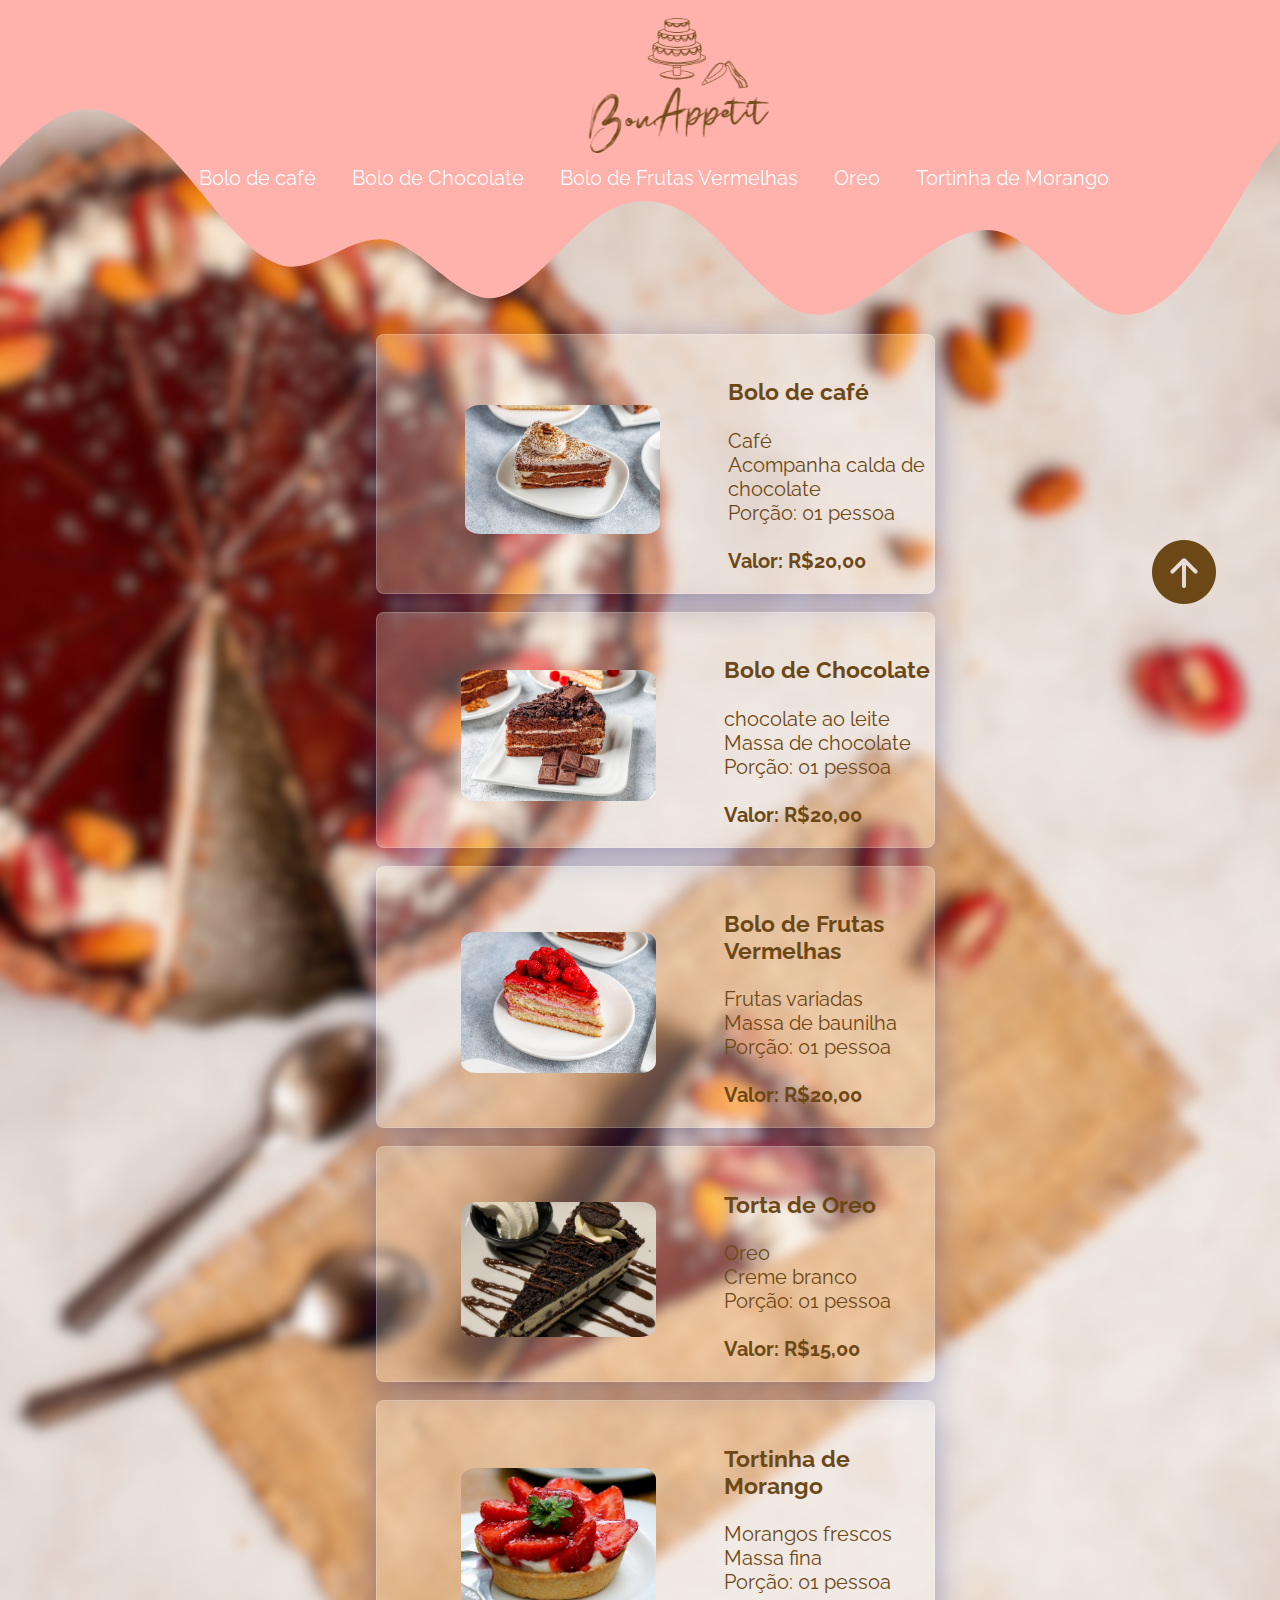
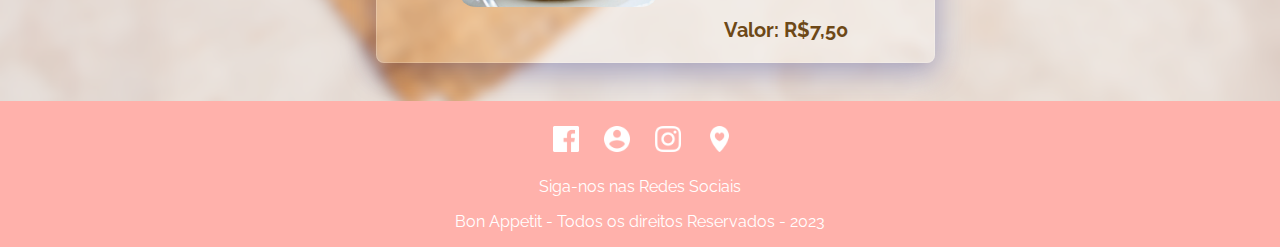
<file: index.html>
<!DOCTYPE html>
<html lang="en">
<head>
    <meta charset="UTF-8">
    <meta http-equiv="X-UA-Compatible" content="IE=edge">
    <meta name="viewport" content="width=device-width, initial-scale=1.0">
    <title>Bon Appetit</title>
    <link rel="icon" type="image/png" href="imagens/icon.png"/>
    <link rel="stylesheet" type="text/css" href="css/style.css"/>
      
</head>
<body>
    
    <div id="topo" >
        
        <svg class="menu" xmlns="http://www.w3.org/2000/svg" viewBox="0 0 2000 320"><path fill="#FFB1AB" fill-opacity="1" d="M0,256L14.1,240C28.2,224,56,192,85,160C112.9,128,141,96,169,90.7C197.6,85,226,107,254,138.7C282.4,171,311,213,339,218.7C367.1,224,395,192,424,197.3C451.8,203,480,245,508,245.3C536.5,245,565,203,593,181.3C621.2,160,649,160,678,181.3C705.9,203,734,245,762,256C790.6,267,819,245,847,224C875.3,203,904,181,932,192C960,203,988,245,1016,256C1044.7,267,1073,245,1101,202.7C1129.4,160,1158,96,1186,101.3C1214.1,107,1242,181,1271,186.7C1298.8,192,1327,128,1355,90.7C1383.5,53,1412,43,1426,37.3L1440,32L1440,0L1425.9,0C1411.8,0,1384,0,1355,0C1327.1,0,1299,0,1271,0C1242.4,0,1214,0,1186,0C1157.6,0,1129,0,1101,0C1072.9,0,1045,0,1016,0C988.2,0,960,0,932,0C903.5,0,875,0,847,0C818.8,0,791,0,762,0C734.1,0,706,0,678,0C649.4,0,621,0,593,0C564.7,0,536,0,508,0C480,0,452,0,424,0C395.3,0,367,0,339,0C310.6,0,282,0,254,0C225.9,0,198,0,169,0C141.2,0,113,0,85,0C56.5,0,28,0,14,0L0,0Z"></path></svg>
        <a href="index.html"><img class="logo" src="imagens/logo.png"></a>
        <header>
            
            <nav>
                
                <ul>
                    <li class="btn1"><a href="#Bolo de café">Bolo de café</a></li>
                    <li>&nbsp;&nbsp;</li>
                    <li class="btn2"><a href="#Bolo de Chocolate">Bolo de Chocolate</a></li>
                    <li>&nbsp;&nbsp;</li>
                    <li class="btn3"><a href="#Bolo de Frutas Vermelhas">Bolo de Frutas Vermelhas</a></li>
                    <li>&nbsp;&nbsp;</li>
                    <li class="btn4"><a href="#Torta de Oreo">Oreo</a></li>
                    <li>&nbsp;&nbsp;</li>
                    <li class="btn5"><a href="#Tortinha de Morango">Tortinha de Morango</a></li>
                </ul>
            </nav>
            
        </header>
        <div class="espaco"></div>
    
    <section id="Bolo de café" class="prato">
        <br/><br/><br/><br/><br/>
        <hr/>
          
        <hr/>
            <img src="imagens/img1.jpg"/>
            
            <ul class="lista1">
                <h3>Bolo de café</h3>
                <li>Café</li>
                <li>Acompanha calda de chocolate</li>
                <li>Porção: 01 pessoa</li><br>
                <b><li>Valor: R$20,00</li></b>
            </ul>
        
    </section>

        <hr/>

        <section id="Bolo de Chocolate" class="prato">
            <img src="imagens/img2.jpg"/>
            <ul class="lista1">
                <h3>Bolo de Chocolate</h3>
                <li>chocolate ao leite</li>
                <li>Massa de chocolate</li>
                <li>Porção: 01 pessoa</li><br>
                <b><li>Valor: R$20,00</li></b>
            </ul>
    </section>

        <hr/>

        <section id="Bolo de Frutas Vermelhas" class="prato">
            <img src="imagens/img3.jpg"/>
            <ul class="lista1">
                <h3>Bolo de Frutas Vermelhas</h3>
                <li>Frutas variadas</li>
                <li>Massa de baunilha</li>
                <li>Porção: 01 pessoa</li><br>
                <b><li>Valor: R$20,00</li></b>
            </ul>
    </section>

        <hr/>

        <section id="Torta de Oreo" class="prato">
            <img src="imagens/img4.jpg"/>
            <ul class="lista1">
                <h3>Torta de Oreo</h3>
                <li>Oreo</li>
                <li>Creme branco</li>
                <li>Porção: 01 pessoa</li><br>
                <b><li>Valor: R$15,00</li></b>
            </ul>
    </section>

        <hr/>

        <section id="Tortinha de Morango" class="prato">

            <img src="imagens/img5.jpg"/>
            <ul class="lista1">
                <h3>Tortinha de Morango</h3>
                <li>Morangos frescos</li>
                <li>Massa fina</li>
                <li>Porção: 01 pessoa</li><br>
                <b><li>Valor: R$7,50</li></b>
            </ul>
        <hr/>
      </section>

      <div>
        
        <a href="#Bolo de café" class="volta"><img src="imagens/seta.png" class= "botao" /></a>
      </div>

    </div>

    <div class="espaco1"></div>

    <footer>
        <nav>
                
            <ul class="teste">
                <li><a href="#"><img src="imagens/facebook.png" class= "face"/></a></li>
                <li>&nbsp;&nbsp;</li>
                <li><a href="pag2.html"><img src="imagens/conta.png" class= "conta"/></a></li>
                <li>&nbsp;&nbsp;</li>
                <li><a href="#"><img src="imagens/instagram.png" class= "insta"/></a></li>
                <li>&nbsp;&nbsp;</li>
                <li><a href="pag1.html"><img src="imagens/pin.png" class= "pin"/></a></li>
                
            </ul>
        </nav>
        <hr/>
        <p>Siga-nos nas Redes Sociais</p>
        <p>Bon Appetit - Todos os direitos Reservados - 2023</p>
      </footer>

</body>
</html>
</file>
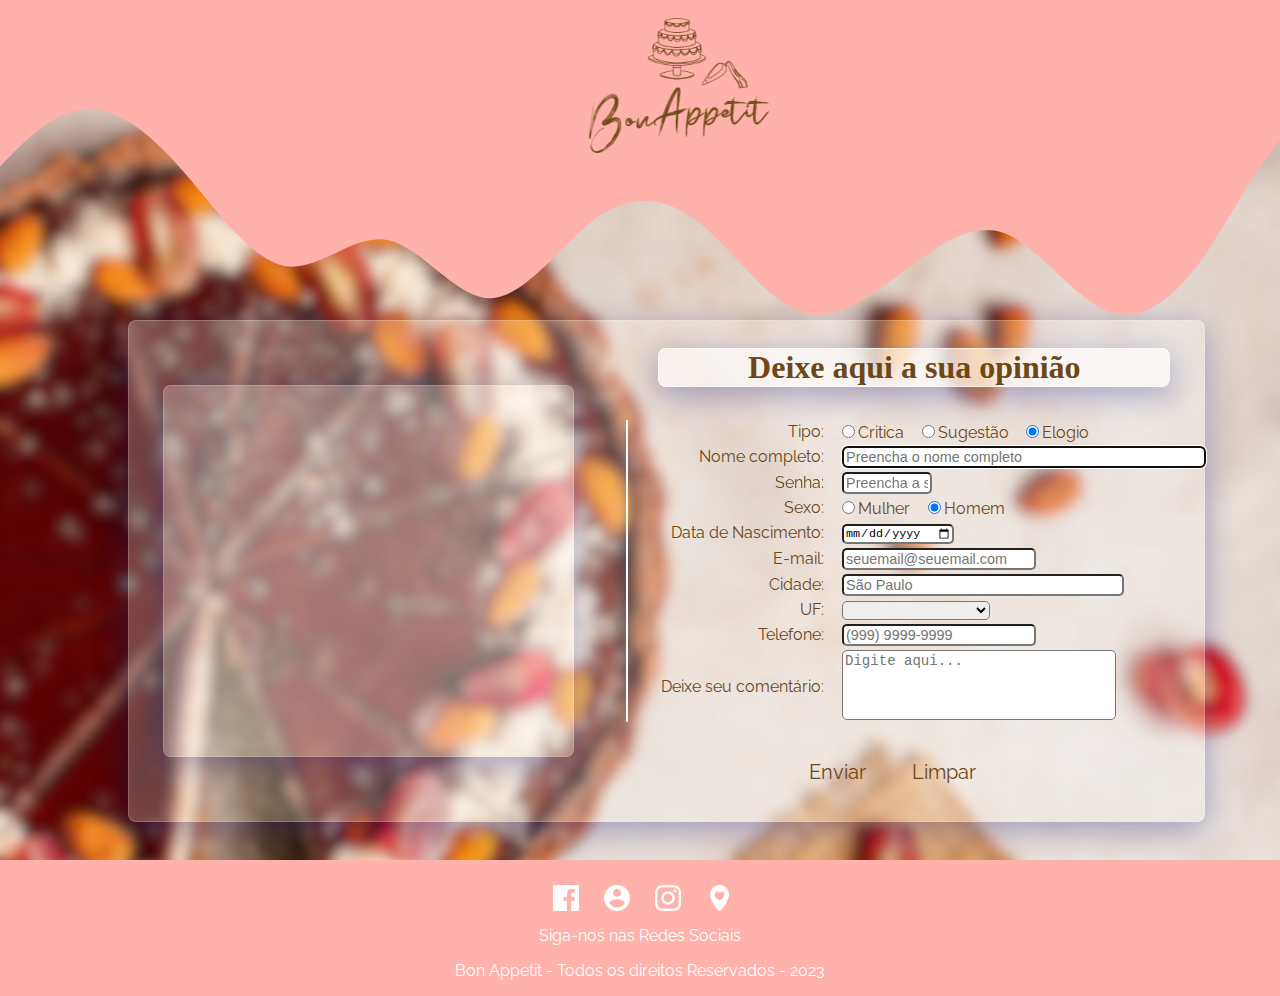
<file: pag1.html>
<!DOCTYPE html>
<html lang="en">
<head>
    <meta charset="UTF-8">
    <meta http-equiv="X-UA-Compatible" content="IE=edge">
    <meta name="viewport" content="width=device-width, initial-scale=1.0">
    <title>Bon Appetit</title>
    <link rel="icon" type="image/png" href="imagens/icon.png"/>
    <link rel="stylesheet" type="text/css" href="css/style.css"/>
      
</head>
<body>
    
    <div id="topo" >
        
        <svg class="menu" xmlns="http://www.w3.org/2000/svg" viewBox="0 0 2000 320"><path fill="#FFB1AB" fill-opacity="1" d="M0,256L14.1,240C28.2,224,56,192,85,160C112.9,128,141,96,169,90.7C197.6,85,226,107,254,138.7C282.4,171,311,213,339,218.7C367.1,224,395,192,424,197.3C451.8,203,480,245,508,245.3C536.5,245,565,203,593,181.3C621.2,160,649,160,678,181.3C705.9,203,734,245,762,256C790.6,267,819,245,847,224C875.3,203,904,181,932,192C960,203,988,245,1016,256C1044.7,267,1073,245,1101,202.7C1129.4,160,1158,96,1186,101.3C1214.1,107,1242,181,1271,186.7C1298.8,192,1327,128,1355,90.7C1383.5,53,1412,43,1426,37.3L1440,32L1440,0L1425.9,0C1411.8,0,1384,0,1355,0C1327.1,0,1299,0,1271,0C1242.4,0,1214,0,1186,0C1157.6,0,1129,0,1101,0C1072.9,0,1045,0,1016,0C988.2,0,960,0,932,0C903.5,0,875,0,847,0C818.8,0,791,0,762,0C734.1,0,706,0,678,0C649.4,0,621,0,593,0C564.7,0,536,0,508,0C480,0,452,0,424,0C395.3,0,367,0,339,0C310.6,0,282,0,254,0C225.9,0,198,0,169,0C141.2,0,113,0,85,0C56.5,0,28,0,14,0L0,0Z"></path></svg>
        <a href="index.html"><img class="logo" src="imagens/logo.png"></a>

    </div>

    <div class="espaco3"></div>

    <!-- <div class="centralizado"><h1>Deixei a sua Opinião</h1></div> -->

  <div class="alinha">
    <iframe src="https://www.google.com/maps/embed?pb=!1m18!1m12!1m3!1d3658.7339888889687!2d-46.749641285023145!3d-23.506089084710336!2m3!1f0!2f0!3f0!3m2!1i1024!2i768!4f13.1!3m3!1m2!1s0x94cef92caa1ccd6f%3A0xd4f479bcb2388f9e!2sAv.%20El%C3%ADsio%20Cordeiro%20de%20Siqueira%2C%20134%20-%20Jardim%20Santo%20Elias%2C%20S%C3%A3o%20Paulo%20-%20SP%2C%2005136-000!5e0!3m2!1spt-BR!2sbr!4v1682029764186!5m2!1spt-BR!2sbr"></iframe>

    <div class="linha"></div>


    <script>
        $(document).ready(function() 
        { 
           $("#txttel") .inputmask("(999) 9999-9999"); 
        });
       </script>

       <form id="formulario" name="formulario" method="post" action="mailto:sgpaulopaul@outlook.com" enctype="text/plain">
        <h1>Deixe aqui a sua opinião</h1>
        <table>
            <tr>
                <td class="direita">
                    <label for="txtsexo">Tipo:</label>
                </td>
                <td>   
                    <input type="radio" id="txtcritica" name="txtopcao" value="C" checked/><spanf>Critica</spanf>
                    <input type="radio" id="txtsuges" name="txtopcao" value="S" checked /><spanm>Sugestão</spanm>
                    <input type="radio" id="txtelo" name="txtopcao" value="E" checked /><spanm>Elogio</spanm>
                </td>
            </tr>
                   <tr>
                       <td class="direita">
                           <label for="txtnome">Nome completo:</label>
                       </td>
                       <td>
                           <input type="text" name="txtnome" id="txtnome" maxlength="30" placeholder="Preencha o nome completo" required autofocus />
                       </td>
                   </tr>
                   <tr>
                       <td class="direita">
                           <label for="txtsenha">Senha:</label>
                       </td>
                       <td>
                           <input type="password" name="txtsenha" id="txtsenha" maxlength="8" placeholder="Preencha a senha" />
                       </td>
                   </tr>
                   <tr>
                       <td class="direita">
                           <label for="txtsexo">Sexo:</label>
                       </td>
                       <td>   
                           <input type="radio" id="txtsexof" name="txtsexo" value="F" /><spanf>Mulher</spanf>
                           <input type="radio" id="txtsexom" name="txtsexo" value="M" checked /><spanm>Homem</spanm>
                       </td>
                   </tr>
                   <tr>
                       <td class="direita">
                           <label for="txtnasc">Data de Nascimento:</label>
                       </td>
                       <td>   
                           <input type="date" id="txtnasc" name="txtnasc"/>
                       </td>
                   </tr>
                   <tr>
                       <td class="direita">
                           <label for="txtemail">E-mail:</label>
                       </td>
                       <td>
                           <input type="email" name="txtemail" id="txtemail" maxlength="30" required placeholder="seuemail@seuemail.com"/>
                       </td>
                   </tr>
                   <tr>
                       <td class="direita">
                           <label for="txtcida">Cidade:</label>
                       </td>
                       <td>
                           <input type="text" name="txtcida" id="txtcida" value="" maxlength="30" placeholder="São Paulo" />
                       </td>
                   </tr>
                   <tr>
                       <td class="direita">
                           <label for="txtuf">UF:</label>
                       </td>
                       <td>
                           <select id="txtuf" name="txtuf">
                            <option selected value=""></option>
                               <option value="AC">Acre</option>
                               <option value="AM">Amazonas</option>
                               <option value="AL">Alagoas</option>
                               <option value="AP">Amapá</option>
                               <option value="BA">Bahia</option>
                               <option value="CE">Ceará</option>
                               <option value="DF">Distrito Federal</option>
                               <option value="ES">Espírito Santo</option>
                               <option value="GO">Goiás</option>
                               <option value="MA">Maranhão</option>
                               <option value="MT">Mato Grosso</option>
                               <option value="MS">Mato Grosso do Sul</option>
                               <option value="MG">Minas Gerais</option>
                               <option value="PA">Pará</option>
                               <option value="PB">Paráiba</option>
                               <option value="PE">Pernambuco</option>
                               <option value="PI">Piauí</option>
                               <option value="PR">Paraná</option>
                               <option value="RJ">Rio de Janeiro</option>
                               <option value="RN">Rio Grande do Norte</option>
                               <option value="RO">Rondônia</option>
                               <option value="RR">Roraima</option>
                               <option value="RS">Rio Grande do Sul</option>
                               <option value="SC">Santa Catarina</option>
                               <option value="SE">Sergipe</option>
                               <option value="SP">São Paulo</option>
                               <option value="TO">Tocantins</option>
                           </select>
                       </td>
                   </tr>
                   <tr>
                       <td class="direita">
                           <label for="txtele">Telefone:</label>
                       </td>
                       <td>
                            <input type = "text" id = "txttel" name = "txttel" placeholder = "(999) 9999-9999" />
                       </td>
                   </tr>
                   
                   <tr>
                       <td class="direita">
                           <label for="txtcom">Deixe seu comentário:</label>
                       </td>
                       <td>
                           <textarea id="txtcom" name="txtcom" cols="30" rows="4" placeholder="Digite aqui..."></textarea>
                       </td>
                   </tr>
                   <hr/>
                   <tr>
                       <td colspan="2" class="centralizado">
                           <input type="submit" value="Enviar" class="btn0"/>
                           <input type="reset" value="Limpar" class="btn0" onClick="window.document.getElementById('txtnome').focus();"/>
                       </td>
                   </tr>
               </table>
               <hr/>
           </form>
        </div>
           <div class="espaco2"></div>

    <footer>
        <nav>
                
            <ul class="teste">
                <li><a href="#"><img src="imagens/facebook.png" class= "face"/></a></li>
                <li>&nbsp;&nbsp;</li>
                <li><a href="pag2.html"><img src="imagens/conta.png" class= "conta"/></a></li>
                <li>&nbsp;&nbsp;</li>
                <li><a href="#"><img src="imagens/instagram.png" class= "insta"/></a></li>
                <li>&nbsp;&nbsp;</li>
                <li><a href="pag1.html"><img src="imagens/pin.png" class= "pin"/></a></li>
                
            </ul>
        </nav>
        
        <p>Siga-nos nas Redes Sociais</p>
        <p>Bon Appetit - Todos os direitos Reservados - 2023</p>
      </footer>

</body>
</html>
</file>
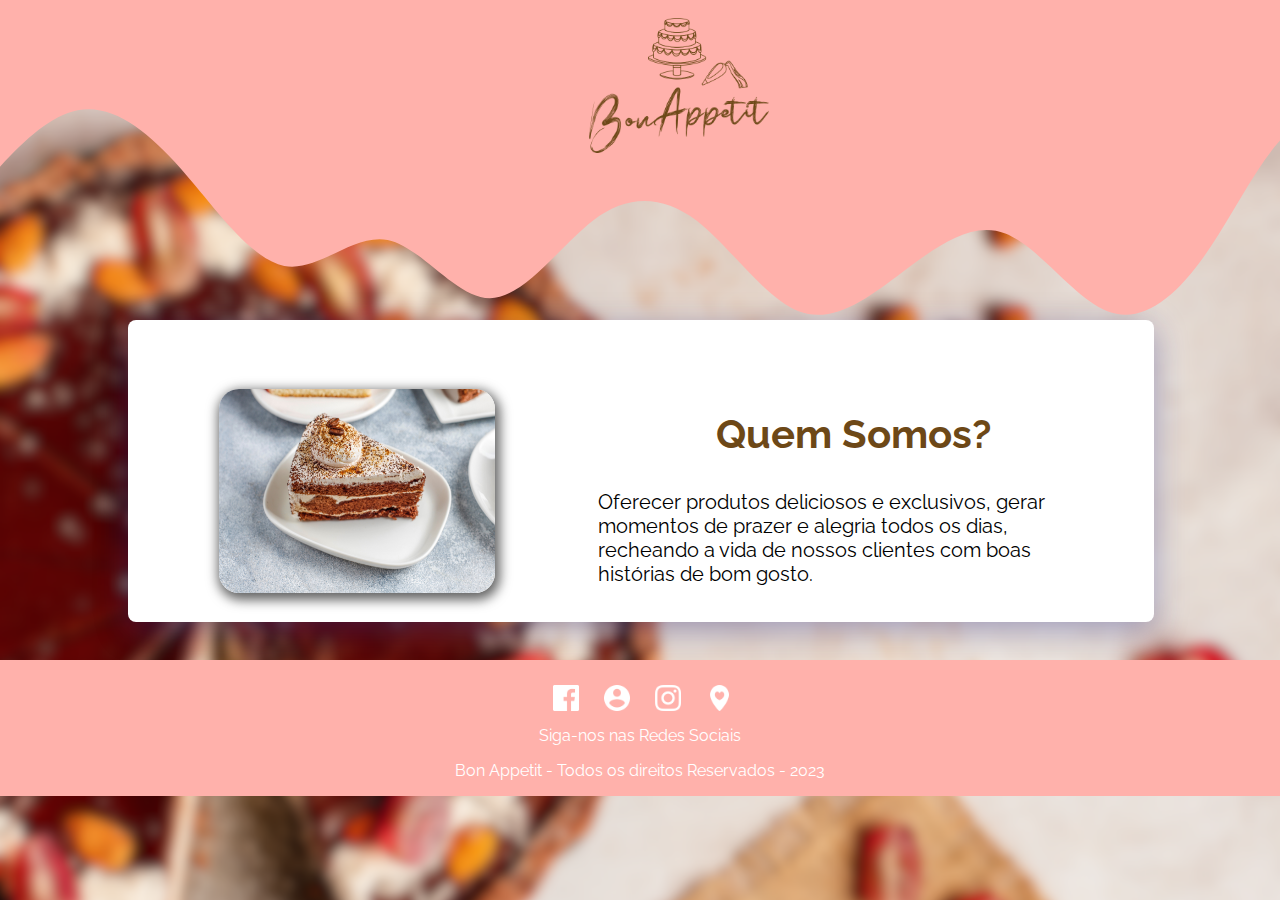
<file: pag2.html>
<!DOCTYPE html>
<html lang="en">
<head>
    <meta charset="UTF-8">
    <meta http-equiv="X-UA-Compatible" content="IE=edge">
    <meta name="viewport" content="width=device-width, initial-scale=1.0">
    <title>Bon Appetit</title>
    <link rel="icon" type="image/png" href="imagens/icon.png"/>
    <link rel="stylesheet" type="text/css" href="css/style.css"/>
    <script src="javascript/script.js"></script>
      
</head>
<body>
    
    <div id="topo" >
        
        <svg class="menu" xmlns="http://www.w3.org/2000/svg" viewBox="0 0 2000 320"><path fill="#FFB1AB" fill-opacity="1" d="M0,256L14.1,240C28.2,224,56,192,85,160C112.9,128,141,96,169,90.7C197.6,85,226,107,254,138.7C282.4,171,311,213,339,218.7C367.1,224,395,192,424,197.3C451.8,203,480,245,508,245.3C536.5,245,565,203,593,181.3C621.2,160,649,160,678,181.3C705.9,203,734,245,762,256C790.6,267,819,245,847,224C875.3,203,904,181,932,192C960,203,988,245,1016,256C1044.7,267,1073,245,1101,202.7C1129.4,160,1158,96,1186,101.3C1214.1,107,1242,181,1271,186.7C1298.8,192,1327,128,1355,90.7C1383.5,53,1412,43,1426,37.3L1440,32L1440,0L1425.9,0C1411.8,0,1384,0,1355,0C1327.1,0,1299,0,1271,0C1242.4,0,1214,0,1186,0C1157.6,0,1129,0,1101,0C1072.9,0,1045,0,1016,0C988.2,0,960,0,932,0C903.5,0,875,0,847,0C818.8,0,791,0,762,0C734.1,0,706,0,678,0C649.4,0,621,0,593,0C564.7,0,536,0,508,0C480,0,452,0,424,0C395.3,0,367,0,339,0C310.6,0,282,0,254,0C225.9,0,198,0,169,0C141.2,0,113,0,85,0C56.5,0,28,0,14,0L0,0Z"></path></svg>
        <a href="index.html"><img class="logo" src="imagens/logo.png"></a>

    </div>

    <div class="espaco3"></div>
<div id="remover" onclick="removerChecked();">
    
    <div class="linha2">
        
        <section id="carrossel">
            
            <img id="img_sslide" src="imagens/img1.jpg" name="slide"/>
            <section>
            <div class="teste2">
                <h2>Quem Somos?</h2>
                <p class="parag">Oferecer produtos deliciosos e exclusivos,
                    gerar momentos de prazer e alegria todos os dias,
                    recheando a vida de nossos clientes com boas histórias
                    de bom gosto.</p>
                </section>
        </div>
        </section>
        
    </div>
    
    <div class="espaco2"></div>

    <footer>
        <nav>
                
            <ul class="teste">
                <li><a href="#"><img src="imagens/facebook.png" class= "face"/></a></li>
                <li>&nbsp;&nbsp;</li>
                <li><a href="pag2.html"><img src="imagens/conta.png" class= "conta"/></a></li>
                <li>&nbsp;&nbsp;</li>
                <li><a href="#"><img src="imagens/instagram.png" class= "insta"/></a></li>
                <li>&nbsp;&nbsp;</li>
                <li><a href="pag1.html"><img src="imagens/pin.png" class= "pin"/></a></li>
                
            </ul>
        </nav>
        
        <p>Siga-nos nas Redes Sociais</p>
        <p>Bon Appetit - Todos os direitos Reservados - 2023</p>
      </footer>

</body>
</html>
</file>
<file: css/style.css>
@import url('https://fonts.googleapis.com/css2?family=Raleway:wght@500&display=swap');

html 
		{
			scroll-behavior:smooth; /*suavizar rolagem - delay */
		}

        :target /* configuramos como será a chegada do link */
		{
			scroll-margin-top:340px; /* espaçamento entre o inicio do browser e o local de chegada do link */ 
		}

body{
    top:0px;
	margin: 0px;
    background: url(../imagens/fundo1\ -\ Editado.png);
    background-repeat: no-repeat;
    background-size: cover;
    background-attachment: fixed;
    /* border:2px solid rgb(0,0,0); */
}

.logo{

            /* border:2px solid rgb(0,0,0); */
            position:fixed;
            width: 180px;
            top: 18px;
            left: 46%;
            align-items: center;
}

.menu { 
    
            left: -10%;
			width:190%;
            /* margin-top: 190px ; */
            /* border:2px solid rgb(0,0,0); */
            position:fixed;
}

#topo
		{
			margin-left:5%;
			width:87%;
			text-align:center;
			/* border:2px solid rgb(0,0,0); */
		}

        .espaco{
            width:27%;
            height: 5%;
            padding-top: 30%;
            /* border:2px solid rgb(0,0,0); */
        }

        #topo section img
		{
			width:35%;
			height:35%;   
		}

        #topo section img:hover
		{
		    width:40%;
			height:20%;
            /* border:2px solid rgb(0,0,0); */
		}
		
		#topo section ul
		{
			text-align:left;
			margin-left:5%;
			/* border:2px solid rgb(0,0,0); */
		}
		
		#topo header
		{
			/* background: #A66A6F; */
			width:100%;
            margin-left: -70px;
            /* margin-bottom: -80px; */
            margin-top: 150px;
            position:fixed;
            /* border:2px solid rgb(0,0,0); */
            
            
		}
				
		#topo header nav ul li 
		{
			list-style:none;
			display:inline;
		}
		
		#topo header nav ul li a
		{
			text-decoration:none;
			color:rgb(255, 255, 255);
		}
		
		#topo header nav ul li a:hover /*pseudoclasse-mouse em cima*/
		{
			font-weight:bold;
			transition-duration:0.0s;
			transition-delay:0.0s;
			transition-timing-function:ease-in;
			transition-property: all;
		}

        .botao{
            top:60%;
			left:90%;
			position:fixed;
            width: 5%;
            text-decoration:none;
        }

        .btn1{
            
            /* border: 1px solid rgb(255, 255, 255); */
        
            font-size:20px;
            font-family: 'Raleway', sans-serif;
            border-width:9px;
            padding-right: 10px;
            padding-left: 10px;
            padding-top: 10px;
            padding-bottom: 10px;
            text-align: center;
            border-top-left-radius:10px;
            border-top-right-radius:0px;
            border-bottom-left-radius:10px;
            border-bottom-right-radius: 10px;
        }

        .btn1:hover{
            background: rgb(124, 0, 14);
            border-color: transparent;
        }

        .btn2{
            /* border: 1px solid rgb(255, 255, 255); */
        
            font-size:20px;
            font-family: 'Raleway', sans-serif;
            border-width:9px;
            padding-right: 10px;
            padding-left: 10px;
            padding-top: 10px;
            padding-bottom: 10px;
            text-align: center;
            border-top-left-radius:10px;
            border-top-right-radius:0px;
            border-bottom-left-radius:10px;
            border-bottom-right-radius: 10px;
        }

        .btn2:hover{
            background: rgb(124, 0, 14);
            border-color: transparent;
        }

        .btn3{
            /* border: 1px solid rgb(255, 255, 255); */
        
            font-size:20px;
            font-family: 'Raleway', sans-serif;
            border-width:9px;
            padding-right: 10px;
            padding-left: 10px;
            padding-top: 10px;
            padding-bottom: 10px;
            text-align: center;
            border-top-left-radius:10px;
            border-top-right-radius:0px;
            border-bottom-left-radius:10px;
            border-bottom-right-radius: 10px;
        }

        .btn3:hover{
            background: rgb(124, 0, 14);
            border-color: transparent;
        }

        .btn4{
            /* border: 1px solid rgb(255, 255, 255); */
        
            font-size:20px;
            font-family: 'Raleway', sans-serif;
            border-width:9px;
            padding-right: 10px;
            padding-left: 10px;
            padding-top: 10px;
            padding-bottom: 10px;
            text-align: center;
            border-top-left-radius:10px;
            border-top-right-radius:0px;
            border-bottom-left-radius:10px;
            border-bottom-right-radius: 10px;
        }

        .btn4:hover{
            background: rgb(124, 0, 14);
            border-color: transparent;
        }

        .btn5{
            /* border: 1px solid rgb(255, 255, 255); */
        
            font-size:20px;
            font-family: 'Raleway', sans-serif;
            border-width:9px;
            padding-right: 10px;
            padding-left: 10px;
            padding-top: 10px;
            padding-bottom: 10px;
            text-align: center;
            border-top-left-radius:10px;
            border-top-right-radius:0px;
            border-bottom-left-radius:10px;
            border-bottom-right-radius: 10px;
        }

        .btn5:hover{
            background: rgb(124, 0, 14);
            border-color: transparent;
        }

.lista1
{
    font-size:20px;
    list-style:inside none;   /*p/ colocae imagem nos marcadores da lista */
}

.prato
{
    background: rgba( 255, 255, 255, 0.25 );
    box-shadow: 0 8px 32px 0 rgba( 31, 38, 135, 0.37 );
    border-radius: 08px;
    border: 1px solid rgba( 255, 255, 255, 0.18 );
    display:inline-flex;
    color:#6d4817;
    font-family: 'Raleway', sans-serif;
    width:50%;
    /* float:left; */
    margin-left:70px;
    align-items: center;
}


.prato img
{
    
    border-radius:8%;
    margin-top:2%;
    margin-left: 15%;
}

hr{
    border-color: transparent;
    background-color: transparent;
}

.espaco2{
    width:27%;
    height: 10%;
    padding-top: 3%;
    /* border:2px solid rgb(0,0,0); */
}

.espaco1{
    width:27%;
    height: 10%;
    padding-top: 3%;
    /* border:2px solid rgb(0,0,0); */
}

.espaco3{
    width:27%;
    height: 5%;
    padding-top: 25%;
    /* border:2px solid rgb(0,0,0); */
}

footer{

  text-align: center;
  width: 100%;
  position: absolute;
  background-color: #FFB1AB;
  color: white;
  display:inline;
  /* border:2px solid rgb(0,0,0); */
}

.teste{
    display:inline-flex;
    align-items: center;
    list-style:inside none;
    /* border:2px solid rgb(0,0,0); */
}

.face{
    
    left:43.2%;
    position:absolute;
    width: 2%;
    /* border:2px solid rgb(0,0,0); */
}

.conta{
    
    left:47.2%;
    position:absolute;
    width: 2%;
    
}

.insta{
    
    left:51.2%;
    position:absolute;
    width: 2%;
    
}

.pin{
    
    left:55.2%;
    position:absolute;
    width: 2%;
}

p{
    font-family: 'Raleway', sans-serif;
}

.alinha{
    
    /* border:2px solid rgb(0,0,0); */
    display: flex;
    flex-direction: row;
    justify-content: center;
    align-items: center;
    background: rgba( 255, 255, 255, 0.25 );
    box-shadow: 0 8px 32px 0 rgba( 31, 38, 135, 0.37 );
    border-radius: 08px;
    border: 1px solid rgba( 255, 255, 255, 0.18 );
    width:80%;
    height: 500px;
    padding-left: 2%;
    padding-right: 2%;
    margin-left: 10%;
}

embed, iframe

	{
	   width:40%;
	   height:370px;
       margin-right: 5%;
	   background: rgba( 255, 255, 255, 0.25 );
       box-shadow: 0 8px 32px 0 rgba( 31, 38, 135, 0.37 );
       border-radius: 08px;
       border: 1px solid rgba( 255, 255, 255, 0.18 );
       /* display: inline-block; */
       /* border:2px solid rgb(0,0,0); */
        
					
	}

    .linha{

            height: 300px;
            border:2px solid rgb(0,0,0);
            background: rgb(255, 255, 255);
            box-shadow: 0 8px 32px 0 rgba( 31, 38, 135, 0.37 );
            border-radius: 08px;
            border: 1px solid rgba( 255, 255, 255, 0.18 );
    }

    form
	{
		/* background: rgba(255, 255, 255, 0.521);
       box-shadow: 0 8px 32px 0 rgba( 31, 38, 135, 0.37 );
       border-radius: 08px;
       border: 1px solid rgba( 255, 255, 255, 0.18 ); */
		width:50%;
		margin-left:3%;
        color:#6d4817;
        display: inline-block;
        /* border:2px solid rgb(0,0,0); */
	}

    input[type=number],input[type=radio],input[type=date],input[type=text], input[type=email], input[type=password], input[type=reset], input[type=submit], textarea, select
	{
		border-radius:5px;
        margin-left: 5%;
	}
	
	input[type=number],input[type=date],input[type=text], input[type=password], input[type=email]
	{
		font-size:90%;
        
	}
	
	
	
	.centralizado
	{
		text-align:center;
        color:#6d4817;
        /* left: 80%; */
        /* border:2px solid rgb(0,0,0); */
	}
	
	.direita
	{
		text-align:right;
       
	}
	
	#txtnome
	{
		width:130%;
	}
	
	#txtcida
	{
		width:100%;
	}
	
	#txtsenha
	{
		width:30%;
	}
	
	
	#txtcom
	{
	    font-size:108%;
		resize:none;
        
	}
	
	#txtuf
	{
		font-size:85%;
        
	}
	
	form table
	{
        font-family: 'Raleway', sans-serif;
        
	}

    [type="reset"]
    {
        border: none;
        background: none;
        padding: 0;
        margin: 0;
        text-decoration:none;
        
    }

    [type="submit"]
    {
        border: none;
        background: none;
        padding: 0;
        margin: 0;
        text-decoration:none;
        margin-top: 5%;        
    }

    .btn0{
        /* border: 1px solid rgb(255, 255, 255); */
        color:#6d4817;
        font-style: bold;
        font-size:20px;
        font-family: 'Raleway', sans-serif;
        border-width:9px;
        padding-right: 10px;
        padding-left: 10px;
        padding-top: 10px;
        padding-bottom: 10px;
        text-align: center;
        border-top-left-radius:10px;
        border-top-right-radius:0px;
        border-bottom-left-radius:10px;
        border-bottom-right-radius: 10px;
        /* color: rgb(0, 0, 0); */
        
    }

    .btn0:hover{
        background: rgb(124, 0, 14);
        color: white;
        font-style: bold;
        border-color: transparent;
    }

    /* h1{
        color:#6d4817;
        font-size:50px;
        font-family: 'Raleway', sans-serif;
        text-align: center;
        width: 35%;
        height: 90px;
        background: rgba( 255, 255, 255, 0.25 );
       box-shadow: 0 8px 32px 0 rgba( 31, 38, 135, 0.37 );
       border: 1px solid rgba( 255, 255, 255, 0.18 );
       border:2px solid rgb(0,0,0);
    } */

    #img_sslide
        {
            height:60%; 
            width:30%;
            border-radius:20px;
            /* border:2px solid rgb(0,0,0); */
            box-shadow:2px 4px 12px 3px rgb(100,100,100);
            margin-left: 90px;
            
        }
      
        #carrossel
        {
            height:340px;
            width:90%;
            align-items: center;
            display: flex;
            

            /* border:2px solid rgb(0,0,0); */
        }
      
        /* #botoes_slide
        {
            margin-left:10%;
            font-family:Arial;
            font-size:1.0vw;
            margin-left: 1%;
            
        } */

        .linha2{

            height: 300px;
            width: 80%;
            border:2px solid rgb(0,0,0);
            margin-left: 10%;
            background: rgb(255, 255, 255);
            box-shadow: 0 8px 32px 0 rgba( 31, 38, 135, 0.37 );
            border-radius: 08px;
            border: 1px solid rgba( 255, 255, 255, 0.18 );
    }

    h1{
            box-shadow: 0 8px 32px 0 rgba( 31, 38, 135, 0.37 );
            border-radius: 08px;
            background: rgba(255, 255, 255, 0.651);
            border: 1px solid rgba(255, 255, 255, 0.568);
            align-items: center;
            justify-items: center;
            text-align: center;
    }

    h2{
            /* border:2px solid rgb(0,0,0); */
            width: 40vw;
            margin-right: 15vw;
            color:#6d4817;
            font-style: bold;
            font-size:40px;
            font-family: 'Raleway', sans-serif;
            align-items: center;
            justify-items: center;
            text-align: center;
    }

    .teste2{
        /* border:2px solid rgb(0,0,0); */
        margin-left: 8vw;
        width: 40vw;
    }

    .parag{
        font-size:20px;
        font-family: 'Raleway', sans-serif;
    }
</file>
